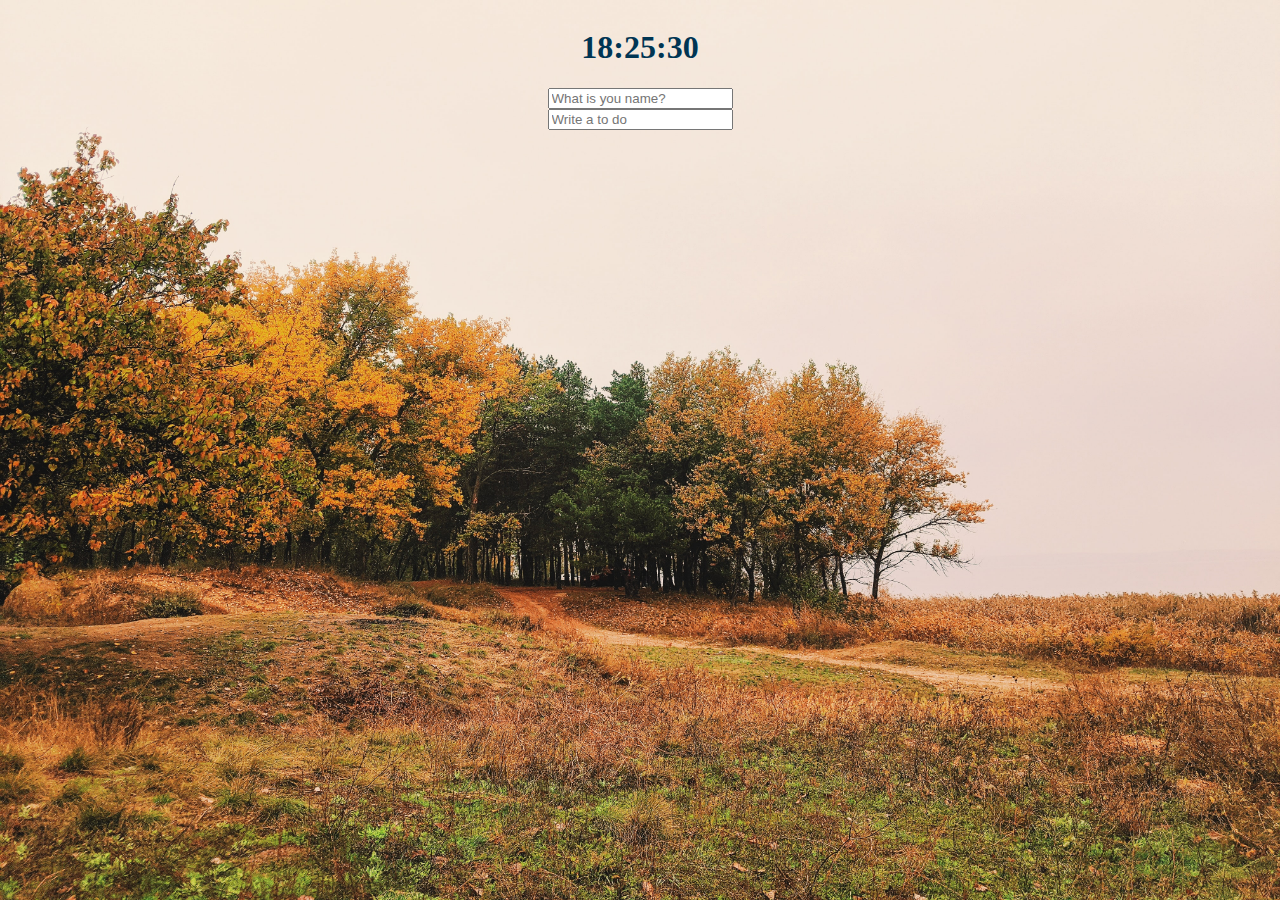
<file: index.html>
<!DOCTYPE html>
<html>

<head>
    <title>My ToDo List!</title>
    <meta charset="utf-8"/>
    <link rel ="stylesheet" href="index.css" />
</head>

<body>
    <section class = "center">
        <div class = "js-clock">
            <h1>00:00</h1>
        </div>
        <form class ="js-form form">
            <input type="text" placeholder="What is you name?"/>
        </form>
        <h4 class="js-greetings greetings"></h4>
        <form class="js-toDoForm">
            <input type="text" placeholder="Write a to do"/>
        </form>
        <ul class="js-toDoList"></ul>   
    </section>
    
    <!-- <script src="index.js"></script> -->
    <span class="js-weather"></span>
    <script src="clock.js"></script>
    <script src="gretting.js"></script>
    <script src="todo.js"></script>
    <script src="bg.js"></script>
    <script src="weather.js"></script>

</body>
</html>
</file>
<file: index.css>
body {
  /* background-color: #ecf0f1; */
  background-color: #2c3e50;
}

body {
  color: #003553;
  /* transition: color 0.5s ease-in-out; */
}

.center {
  display: flex;
  align-items: center;
  flex-direction: column;
}

.clicked {
  color: #7f8c8d;
}

.btn {
  cursor: pointer;
}

.form,
.greetings {
  display: none;
}

.showing {
  display: block;
}

@keyframes fadeIn {
  from {
    opacity: 0;
  }
  to {
    opacity: 1;
  }
}

.bgImage {
  position: absolute;
  top: 0;
  left: 0;
  width: 100%;
  height: 100%;
  z-index: -1;
  animation: fadeIn 0.5s linear;
}

.weather {
  position: absolute;
  font-style: italic;
  font-size: 12px;
  position: absolute;
  top: 25px;
  right: 25px;
}
</file>
